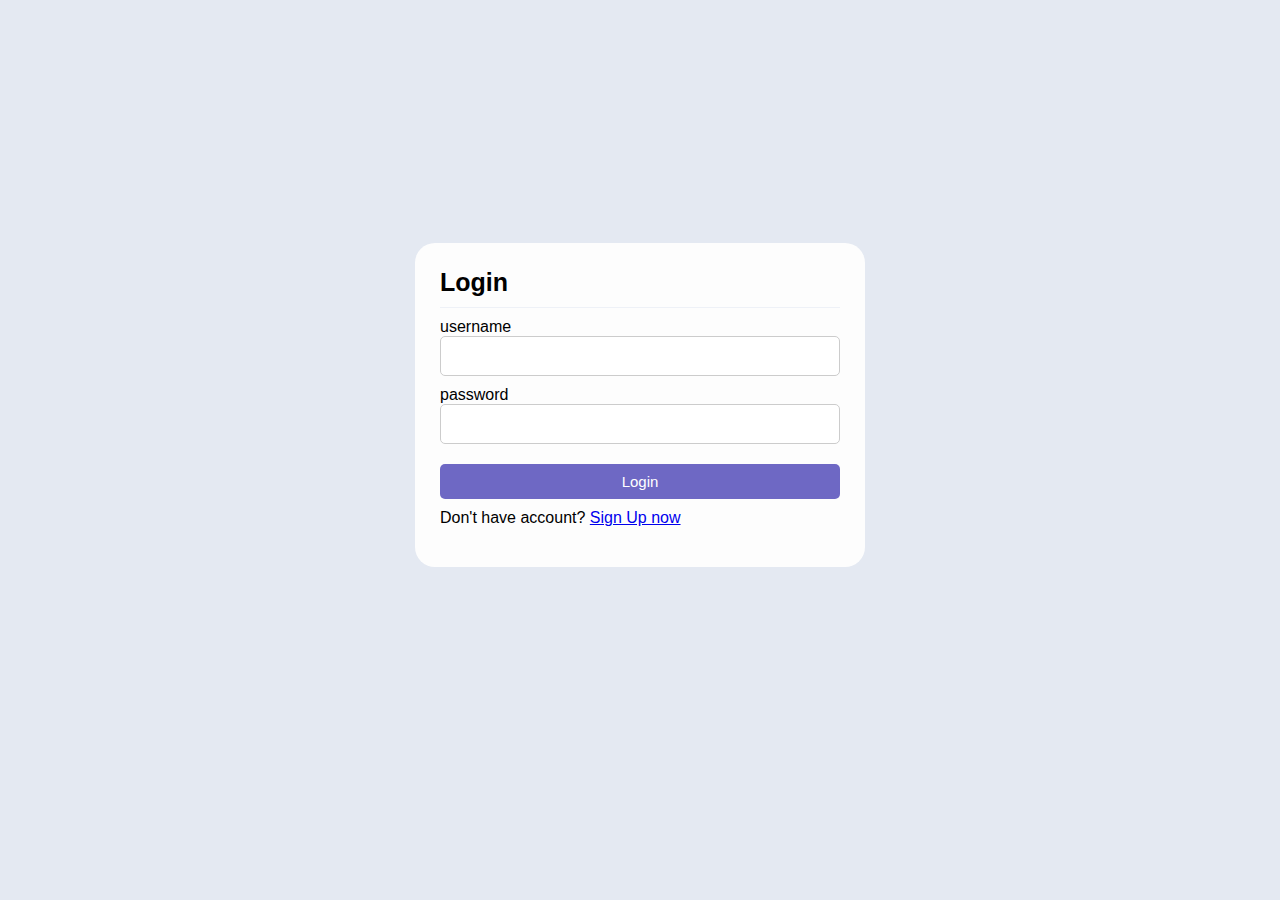
<file: index.html>
<!DOCTYPE html>
<html lang="en">
<head>
    <meta charset="UTF-8">
    <meta name="viewport" content="width=device-width, initial-scale=1.0">
    <title>login</title>
    <link rel="stylesheet" href="style.css">
</head>
<body>
    <div class="container">
        <div class=" box form-box">
            <header> Login </header>
            <form action="" method="post">
                <div class="field input">
                    <label for="username">username</label>
                    <input type="text" name="username" id="username" required>

                </div>

                <div class="field input">
                    <label for="username">password</label>
                    <input type="password" name="password" id="password" required>

                </div>

                <div class="field">
                    
                    <input type="submit" name="submit" class="btn" value="Login" required>

                </div>
                <div class="links">
                    Don't have account? <a href="register.html">Sign Up now</a>
                </div>
            </form>

        </div>
    </div>
    
</body>
</html>
</file>
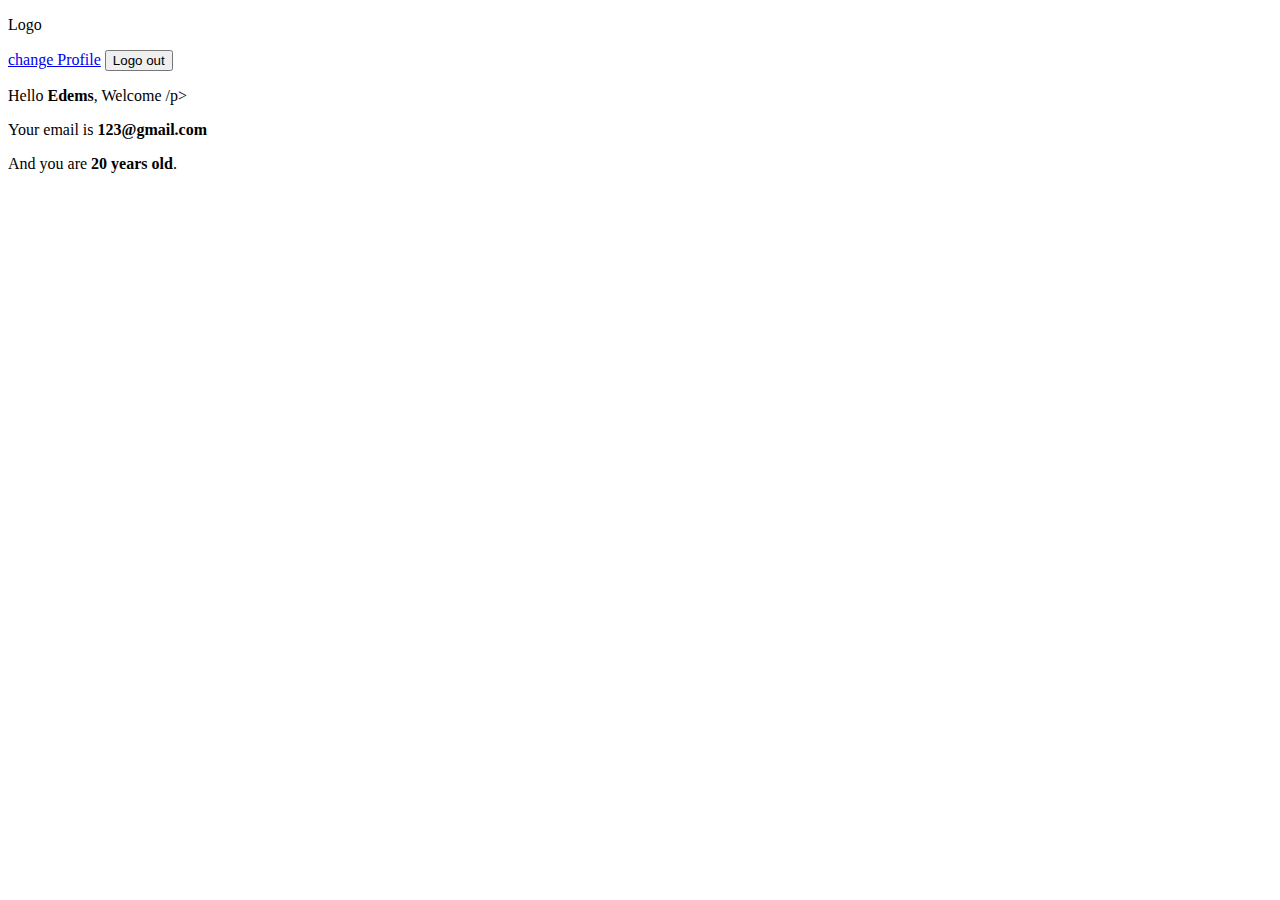
<file: home.html>
<!DOCTYPE html>
<html lang="en">
<head>
    <meta charset="UTF-8">
    <meta name="viewport" content="width=device-width, initial-scale=1.0">
    <title>Home</title>
</head>
<body>
    <div class="nav">
        <div class="logo">
            <p>Logo</p>
        </div>
    </div>
    <div class="right links">
        <a href="#">change Profile</a>
        <a href="logout.php"> <button class="btn">Logo out</button></a>
    </div>

    <main>
<div class="main-box-top">
    <div class="top">
        <div class="box">
          <p>Hello <b>Edems</b>, Welcome /p>  
        </div>
        <div class="box">
            <p>Your email is <b>123@gmail.com</b></p>
        </div>

        <div class="bottom">
            <div class="box">
            <p>    And you are <b>20 years old</b>.</p>
            </div>
        </div>

    </div>
</div>

    </main>
    
</body>
</html>
</file>
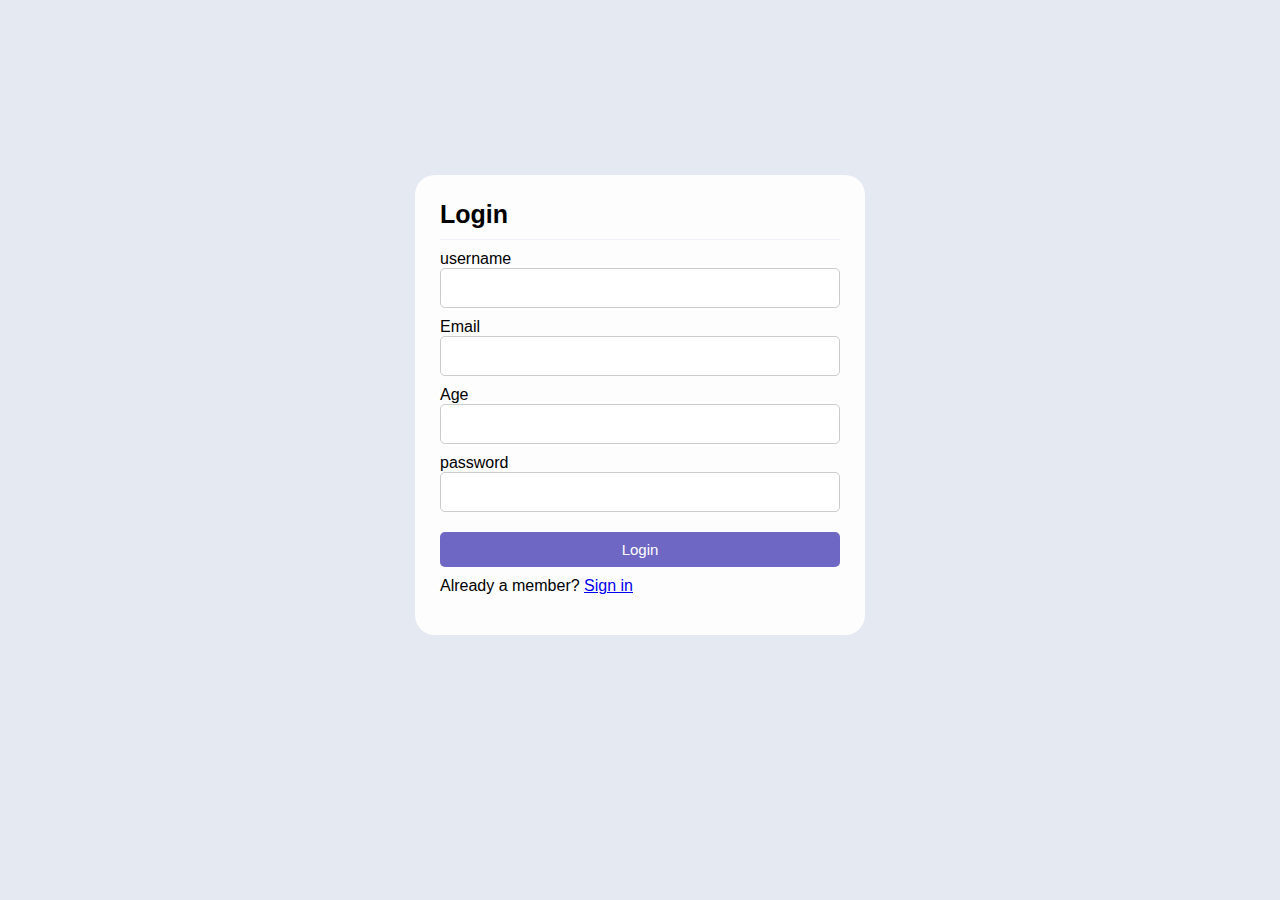
<file: register.html>
<!DOCTYPE html>
<html lang="en">
<head>
    <meta charset="UTF-8">
    <meta name="viewport" content="width=device-width, initial-scale=1.0">
    <title>login</title>
    <link rel="stylesheet" href="style.css">
</head>
<body>
    <div class="container">
        <div class=" box form-box">
            <header> Login </header>
            <form action="" method="post">
                <div class="field input">
                    <label for="username">username</label>
                    <input type="text" name="username" id="username" autocomplete="off" required>

                </div>
                <div class="field input">
                    <label for="username">Email</label>
                    <input type="text" name="Email" id="email" autocomplete="off" required>

                </div>

                <div class="field input">
                    <label for="username">Age</label>
                    <input type="number" name="Age" id="Age" autocomplete="off" required>

                </div>

                <div class="field input">
                    <label for="username">password</label>
                    <input type="password" name="password" id="password" autocomplete="off" required>

                </div>

                <div class="field">
                    
                    <input type="submit" name="submit" class="btn" value="Login" required>

                </div>
                <div class="links">
                    Already a member? <a href="register.html">Sign in</a>
                </div>
            </form>

        </div>
    </div>
    
</body>
</html>
</file>
<file: style.css>
*{
    padding: 0;
    margin:0 ;
    box-sizing: border-box;
    font-family: Verdana, Geneva, Tahoma, sans-serif;
}
body{
    background: #e4e9f2;
}
.container{
    display: flex;
    align-items: center;
    justify-content: center;
    min-height: 90vh;
}
.box{
  background: #fdfdfd;
  display: flex;
  flex-direction: column;
  padding: 25px 25px;
  border-radius: 20px;
  box-shadow: 0 0 128px 0 rgba(0,0,0,0,1),
              0 32px 64px 48px rgba(0,0,0,0,5); 
}

.form-box{
    width: 450px;
    margin: 0px 10px;
}

.form-box header{
    font-size: 25px;
    font-weight: 600;
    padding-bottom: 10px;
    border-bottom: 1px solid #eef1f7;
    margin-bottom: 10px;
}

.form-box form .field{
    display: flex;
    margin-bottom: 10px;
    flex-direction: column;
}

.form-box form .input input{
    height: 40px;
    width: 100%;
    font-size: 16px;
    padding: 0 10px;
    border-radius: 5px;
    border: 1px solid #ccc ;
    outline: none;

}

.btn{
  height: 35px;  
  background: rgba(76,68,182,0.808);
  border: 0;
  border-radius:5px ;
  color: #fff;
  font-size:15px ;
  cursor: pointer;
  transition: all .3s;
  margin-top: 10px;
  padding: 0px 10px;
}
btn:hover{
    opacity: 0.82;
   
}
.submit{
    width: 100%;
}

.links{
    margin-bottom: 15px;
}
/********************************home**********************
</file>
